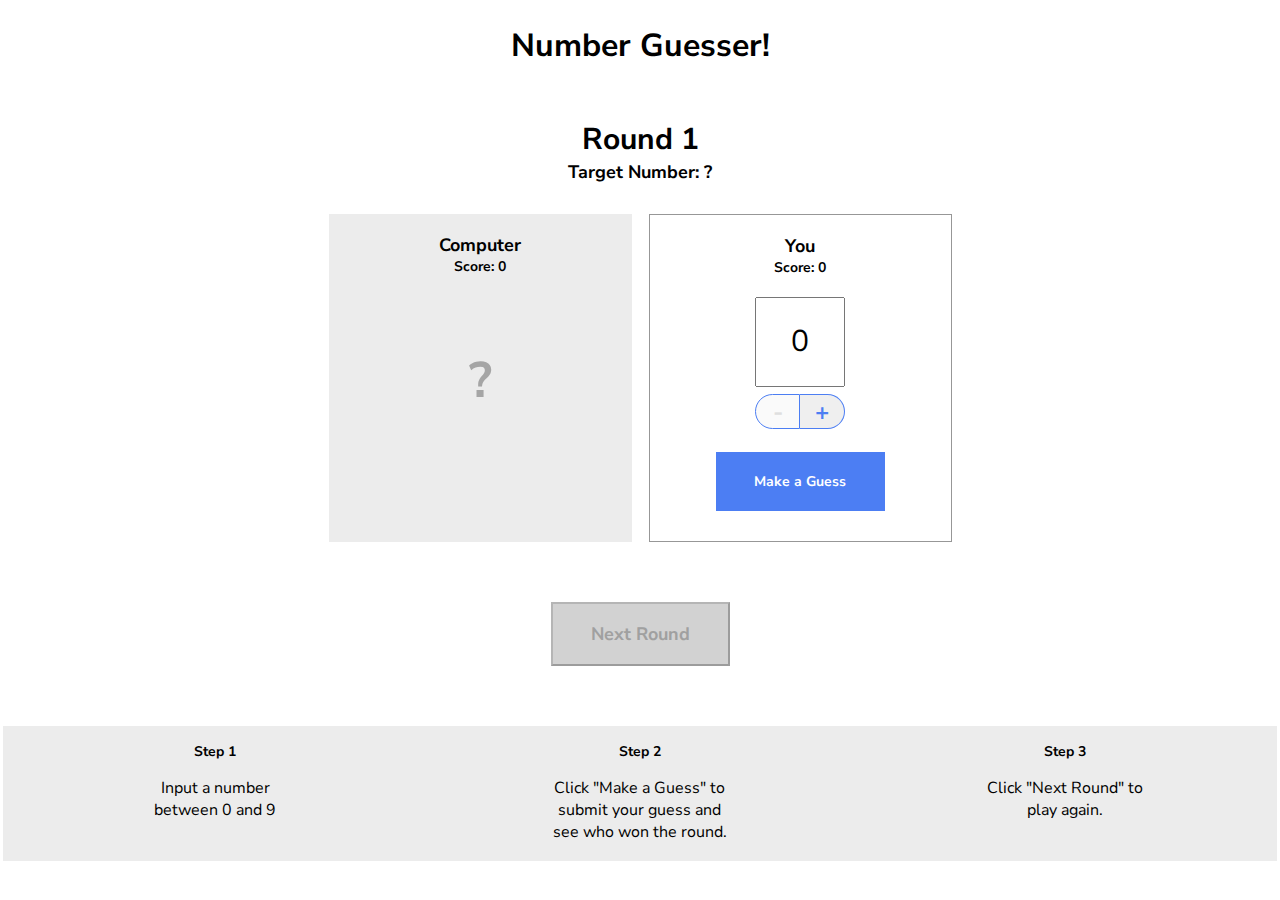
<file: NumberGuesser/index.html>
<!doctype html>

<html>
  <head>
    <title>Number Guesser</title>
    <link href="https://fonts.googleapis.com/css?family=Nunito+Sans:400,700" rel="stylesheet">
    <link rel="stylesheet" href="./style.css">
  </head>
  <body>
    <div class="game-container">
      <header>
        <h1>Number Guesser!</h1>
      </header>
      
      <div class="rounds">
        <p class="round-label">Round <span id="round-number">1</span></p>
        <p class="guess-label">Target Number: <span id="target-number">?</span></p>
      </div>

      <div class="guessing-area">
        <div class="guess computer-guess">
          <div class="guess-title">
            <p class="guess-label">Computer</p>
            <p class="score-label">Score: <span id="computer-score">0</span></p>
          </div>
          <p id="computer-guess">?</p>
          <p class="winning-text" id="computer-wins"></p>
        </div>
        <div class="guess human-guess">
          <div class="guess-title">
            <p class="guess-label">You</p>
            <p class="score-label">Score: <span id="human-score">0</span></p>
          </div>
          <input type="number" id="human-guess" min=0 max=9 value=0>
          <div class="number-controls">
            <button class="number-control left" id="subtract" disabled>-</button>
            <button class="number-control right" id="add">+</button>
          </div>
          <button class="button" id="guess">Make a Guess</button>
        </div>
      </div>

      <div class="next-round-container">
        <button class="button" id="next-round" disabled>Next Round</button>
      </div>

    </div>
    
    <div class="instructions">
      <div class="instruction">
        <h3>Step 1</h3>
        <p>Input a number between 0 and 9</p>
      </div>
      <div class="instruction">
        <h3>Step 2</h3>
        <p>Click "Make a Guess" to submit your guess and see who won the round.</p>
      </div>
      <div class="instruction">
        <h3>Step 3</h3>
        <p>Click "Next Round" to play again.</p>
      </div>
    </div>

    <script src="./script.js"></script>
    <script src="./game.js"></script>
  </body>
</html>
</file>
<file: NumberGuesser/style.css>
* {
  font-family: 'Nunito Sans';
  box-sizing: border-box;
}

body {
  margin: 0 auto;
  padding: 3px;
  background-color: #fff;
}

.game-container {
  max-width: 640px;
  margin: 0 auto;
  text-align: center;
}

header {
  display: flex;
  justify-content: center
}

.rounds {
  display: flex;
  flex-direction: column;
  align-items: center;
  margin-bottom: 30px;
}

.round-label {
  font-size: 30px;
  font-weight: 700;
  margin-bottom: 0px;
}

.guess {
  min-width: 303px;
  height: 328px;
  display: flex;
  flex-direction: column;
  align-items: center;
  padding: 19px;
}

.guessing-area {
  display: flex;
  justify-content: space-around;
  align-items: flex-start;
  margin-bottom: 60px;
}

.guess-title {
  display: flex;
  flex-direction: column;
  align-items: center;
  justify-content: flex-start;
  margin-bottom: 20px;
}

.guess-label {
  font-size: 18px;
  font-weight: 700;
  margin: 0;
}

.score-label {
  font-size: 14px;
  font-weight: 700;
  margin: 0;
}

.target-guess {
  display: flex;
  flex-direction: column;
  align-items: center;
  justify-content: flex-start;
}

.computer-guess {
  background-color: #ececec;
}

#computer-guess {
  font-size: 50px;
  font-weight: 700;
  color: #a5a5a5;
}

.human-guess {
  border: 1px solid #979797;
}

.guess input {
  height: 90px;
  width: 90px;
  font-size: 30px;
  text-align: center;
  margin: 0 auto;
  margin-bottom: 7px;
}

.number-controls {
  font-size: 0;
  margin-bottom: 23px;
}

.number-control {
  border: solid 1px #4c7ef3;
  display: inline-block;
  width: 45px;
  height: 35px;
  font-size: 24px;
  font-weight: 700;
  color: #4c7ef3;
  cursor: pointer;
}

.number-controls button[disabled] {
  color: #dfdfdf;
  cursor: default;
}

.left {
  border-top-left-radius: 22.5px;
  border-bottom-left-radius: 22.5px;
}

.right {
  border-top-right-radius: 22.5px;
  border-bottom-right-radius: 22.5px;
  border-left-width: 0px;
}

.controls {
  display: flex;
  justify-content: space-around;
}

.button {
  background-color: #4c7ef3;
  color: #fff;
  cursor: pointer;
}

#guess {
  padding: 20px;
  width: 169px;
  height: 59px;
  border: none;
  font-weight: 700;
  font-size: 14px;
}

input[type=number]::-webkit-inner-spin-button {
  -webkit-appearance: none;
}

#next-round {
  width: 179px;
  height: 64px;
  font-size: 18px;
  font-weight: bold;
  margin-left: auto;
  margin-right: auto;
  margin-bottom: 60px;
}
  
.button[disabled] {
  background-color: #d2d2d2;
  color: #a0a0a0;
  cursor: default;
}

.instructions {
  background-color: #ececec;
  width: 100%;
  display: flex;
  justify-content: space-around;
}

.instruction {
  width: 180px;
  padding: 2px;
  text-align: center;
}

.instructions h3 {
  font-size: 14px;
}


.winning-text, .winning-text[disabled] {
  color: #ec3636;
  font-weight: 700;
}
</file>
